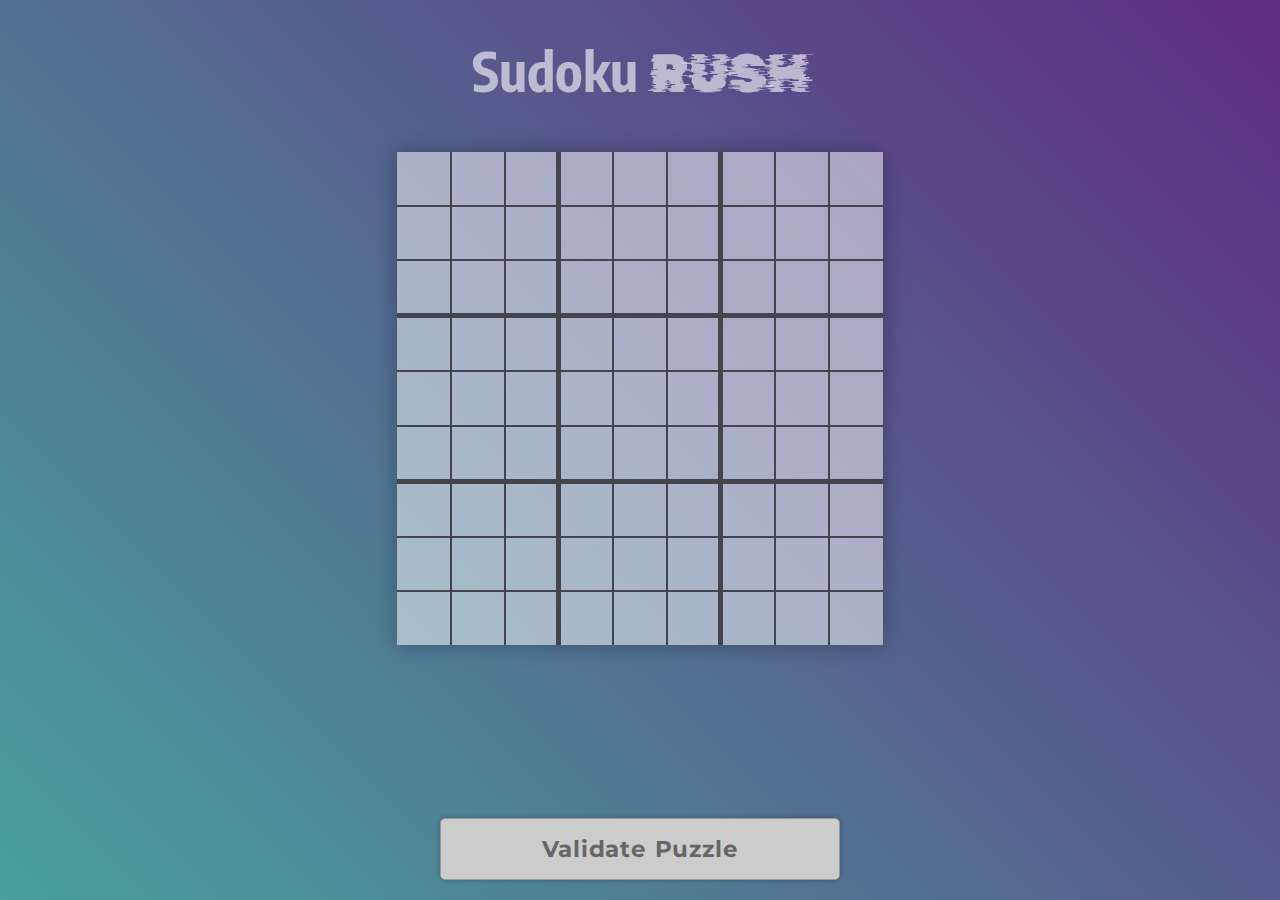
<file: index.html>
<!DOCTYPE html>
<html lang="en">

<head>
  <meta charset="UTF-8">
  <meta http-equiv="X-UA-Compatible" content="IE=edge">
  <meta name="viewport" content="width=device-width, initial-scale=1.0">
  <title>Sudoku RUSH</title>
  <link rel="stylesheet" href="style.css" type="text/css" />
  <link rel="stylesheet" href="https://cdnjs.cloudflare.com/ajax/libs/animate.css/4.1.1/animate.min.css" />
</head>

<body>
  <header>
    <h1>Sudoku <span>RUSH</span></h1>
  </header>
  <form id="solve-form">
    <textarea id="text-input" name="puzzle"></textarea>
  </form>
  <form id="check-form">
    <p>Coordinate (A1): <input id="coord" class="checker" type="text" name="coordinate"></p>
    <p>Value (1-9): <input class="checker" type="text" id="val" name="value"></p>
    <input type="button" id="check-button" value="Check Placement">
  </form>


  <div class="container">
    <div id="sudoku-container">
      <div class="grid">
        <div class="row">
          <div class="A1 sudoku-input" id="A1"></div>
          <div class="A2 sudoku-input" id="A2"></div>
          <div class="A3 sudoku-input" id="A3"></div>
          <div class="A4 sudoku-input" id="A4"></div>
          <div class="A5 sudoku-input" id="A5"></div>
          <div class="A6 sudoku-input" id="A6"></div>
          <div class="A7 sudoku-input" id="A7"></div>
          <div class="A8 sudoku-input" id="A8"></div>
          <div class="A9 sudoku-input" id="A9"></div>
        </div>
        <div class="row">
          <div class="B1 sudoku-input" id="B1"></div>
          <div class="B2 sudoku-input" id="B2"></div>
          <div class="B3 sudoku-input" id="B3"></div>
          <div class="B4 sudoku-input" id="B4"></div>
          <div class="B5 sudoku-input" id="B5"></div>
          <div class="B6 sudoku-input" id="B6"></div>
          <div class="B7 sudoku-input" id="B7"></div>
          <div class="B8 sudoku-input" id="B8"></div>
          <div class="B9 sudoku-input" id="B9"></div>
        </div>
        <div class="row">
          <div class="C1 sudoku-input" id="C1"></div>
          <div class="C2 sudoku-input" id="C2"></div>
          <div class="C3 sudoku-input" id="C3"></div>
          <div class="C4 sudoku-input" id="C4"></div>
          <div class="C5 sudoku-input" id="C5"></div>
          <div class="C6 sudoku-input" id="C6"></div>
          <div class="C7 sudoku-input" id="C7"></div>
          <div class="C8 sudoku-input" id="C8"></div>
          <div class="C9 sudoku-input" id="C9"></div>
        </div>
        <div class="row">
          <div class="D1 sudoku-input" id="D1"></div>
          <div class="D2 sudoku-input" id="D2"></div>
          <div class="D3 sudoku-input" id="D3"></div>
          <div class="D4 sudoku-input" id="D4"></div>
          <div class="D5 sudoku-input" id="D5"></div>
          <div class="D6 sudoku-input" id="D6"></div>
          <div class="D7 sudoku-input" id="D7"></div>
          <div class="D8 sudoku-input" id="D8"></div>
          <div class="D9 sudoku-input" id="D9"></div>
        </div>
        <div class="row">
          <div class="E1 sudoku-input" id="E1"></div>
          <div class="E2 sudoku-input" id="E2"></div>
          <div class="E3 sudoku-input" id="E3"></div>
          <div class="E4 sudoku-input" id="E4"></div>
          <div class="E5 sudoku-input" id="E5"></div>
          <div class="E6 sudoku-input" id="E6"></div>
          <div class="E7 sudoku-input" id="E7"></div>
          <div class="E8 sudoku-input" id="E8"></div>
          <div class="E9 sudoku-input" id="E9"></div>
        </div>
        <div class="row">
          <div class="F1 sudoku-input" id="F1"></div>
          <div class="F2 sudoku-input" id="F2"></div>
          <div class="F3 sudoku-input" id="F3"></div>
          <div class="F4 sudoku-input" id="F4"></div>
          <div class="F5 sudoku-input" id="F5"></div>
          <div class="F6 sudoku-input" id="F6"></div>
          <div class="F7 sudoku-input" id="F7"></div>
          <div class="F8 sudoku-input" id="F8"></div>
          <div class="F9 sudoku-input" id="F9"></div>
        </div>
        <div class="row">
          <div class="G1 sudoku-input" id="G1"></div>
          <div class="G2 sudoku-input" id="G2"></div>
          <div class="G3 sudoku-input" id="G3"></div>
          <div class="G4 sudoku-input" id="G4"></div>
          <div class="G5 sudoku-input" id="G5"></div>
          <div class="G6 sudoku-input" id="G6"></div>
          <div class="G7 sudoku-input" id="G7"></div>
          <div class="G8 sudoku-input" id="G8"></div>
          <div class="G9 sudoku-input" id="G9"></div>
        </div>
        <div class="row">
          <div class="H1 sudoku-input" id="H1"></div>
          <div class="H2 sudoku-input" id="H2"></div>
          <div class="H3 sudoku-input" id="H3"></div>
          <div class="H4 sudoku-input" id="H4"></div>
          <div class="H5 sudoku-input" id="H5"></div>
          <div class="H6 sudoku-input" id="H6"></div>
          <div class="H7 sudoku-input" id="H7"></div>
          <div class="H8 sudoku-input" id="H8"></div>
          <div class="H9 sudoku-input" id="H9"></div>
        </div>
        <div class="row">
          <div class="I1 sudoku-input" id="I1"></div>
          <div class="I2 sudoku-input" id="I2"></div>
          <div class="I3 sudoku-input" id="I3"></div>
          <div class="I4 sudoku-input" id="I4"></div>
          <div class="I5 sudoku-input" id="I5"></div>
          <div class="I6 sudoku-input" id="I6"></div>
          <div class="I7 sudoku-input" id="I7"></div>
          <div class="I8 sudoku-input" id="I8"></div>
          <div class="I9 sudoku-input" id="I9"></div>
        </div>
      </div>
    </div>
  </div>
  <div class="output-container">
    <span id="output">&nbsp;</span>
  </div>
  <div class="button-container">
    <button id="validate-button" disabled>Validate Puzzle</button>
    <button id="solve-button">Solve</button>
  </div>
  <div id="number-select-popup" data-cell="">
    <div class="row">
      <button class="span" value="">Clear</button>
    </div>
    <div class="row">
      <button value="1">1</button>
      <button value="2">2</button>
      <button value="3">3</button>
    </div>
    <div class="row">
      <button value="4">4</button>
      <button value="5">5</button>
      <button value="6">6</button>
    </div>
    <div class="row">
      <button value="7">7</button>
      <button value="8">8</button>
      <button value="9">9</button>
    </div>
  </div>
  <div id="game-summary-container">
    <div id="game-summary">
      <div class="header">
        <h2>Puzzle Solved</h2>
        <p>You completed the puzzle within the time limit</p>
      </div>
      <div class="summary-details">
        <div class="puzzle-difficulty">
          <p>DIFFICULTY</p>
          <h4 id="difficulty">Expert</h4>
        </div>
        <div class="puzzle-time">
          <p>SOLVE TIME</p>
          <h4 id="time-duration">8:32</h4>
        </div>
        <div class="puzzle-rating">
          <p>PUZZLE RATING</p>
          <h4><span id="rating-new">703</span><span id="rating-bonus">+10</span></h4>
        </div>
      </div>
      <div class="button-container">
        <button id="new-puzzle-button">New Puzzle</button>
      </div>
      <button class="close">&#xd7;</button>
    </div>
  </div>
  <script src="https://ajax.googleapis.com/ajax/libs/jquery/3.6.0/jquery.min.js"></script>
  <script src="client.js"></script>
</body>

</html>
</file>
<file: style.css>
@import url("https://fonts.googleapis.com/css?family=Encode+Sans+Condensed:400,600");
@import url("https://fonts.googleapis.com/css2?family=Rubik+Glitch&display=swap");
@import url("https://fonts.googleapis.com/css2?family=Montserrat:wght@500;800;900&display=swap");
:root {
  --border-color: #44444f;
}

* {
  -webkit-box-sizing: border-box;
          box-sizing: border-box;
  margin: 0;
  padding: 0;
}

html {
  background: linear-gradient(45deg, #49a09d, #5f2c82);
  position: fixed;
}

html, body {
  height: 100%;
  width: 100%;
  -webkit-user-select: none;
     -moz-user-select: none;
      -ms-user-select: none;
          user-select: none;
  font-family: 'Encode Sans Condensed', sans-serif;
  font-size: 1.1em;
  color: rgba(0, 0, 0, 0.6);
}

body {
  display: -webkit-box;
  display: -ms-flexbox;
  display: flex;
  -webkit-box-pack: center;
      -ms-flex-pack: center;
          justify-content: center;
  -ms-flex-line-pack: justify;
      align-content: space-between;
  -ms-flex-wrap: wrap;
      flex-wrap: wrap;
  padding: 20px 0;
  overflow: hidden;
}

a {
  color: currentColor;
  -webkit-transition: .2s ease-in-out;
  transition: .2s ease-in-out;
  text-decoration: none;
  outline: 0;
}

a:visited, a:focus, a:active, a:link {
  text-decoration: none;
  outline: 0;
}

h1, h2, h3, h4, h5, p {
  color: rgba(255, 255, 255, 0.6);
}

header {
  display: block;
  text-align: center;
  width: 100%;
}

header h1 {
  font-size: 1.5em;
}

h1 span {
  font-family: 'Rubik Glitch', monospace;
  font-weight: normal;
}

button {
  border: none;
  cursor: pointer;
}

.highlight {
  background: lightblue;
}

.container {
  display: -webkit-box;
  display: -ms-flexbox;
  display: flex;
  -webkit-box-orient: vertical;
  -webkit-box-direction: normal;
      -ms-flex-direction: column;
          flex-direction: column;
  -webkit-box-pack: start;
      -ms-flex-pack: start;
          justify-content: flex-start;
  -ms-flex-wrap: wrap;
      flex-wrap: wrap;
}

#sudoku-container {
  display: -webkit-box;
  display: -ms-flexbox;
  display: flex;
  -webkit-box-pack: center;
      -ms-flex-pack: center;
          justify-content: center;
  background: rgba(255, 255, 255, 0.5);
  -webkit-box-shadow: 0 0 20px rgba(0, 0, 0, 0.3);
          box-shadow: 0 0 20px rgba(0, 0, 0, 0.3);
  margin-bottom: 4rem;
}

#sudoku-container .grid {
  display: -webkit-box;
  display: -ms-flexbox;
  display: flex;
  -webkit-box-orient: vertical;
  -webkit-box-direction: normal;
      -ms-flex-direction: column;
          flex-direction: column;
}

#sudoku-container .row {
  display: -webkit-box;
  display: -ms-flexbox;
  display: flex;
  -webkit-box-orient: horizontal;
  -webkit-box-direction: normal;
      -ms-flex-direction: row;
          flex-direction: row;
  -webkit-box-pack: center;
      -ms-flex-pack: center;
          justify-content: center;
}

#sudoku-container .row:nth-child(3n) {
  border-bottom: 3px solid var(--border-color);
}

#sudoku-container .row:first-child div {
  border-top: none;
}

#sudoku-container .row:last-child {
  border-bottom: none;
}

#sudoku-container .row:last-child div {
  border-bottom: none;
}

#sudoku-container .row div:nth-child(3n) {
  border-right: 3px solid var(--border-color);
}

#sudoku-container .row div:nth-child(3n + 4) {
  border-left: 2px solid var(--border-color);
}

#sudoku-container .row div:first-child {
  border-left: none;
}

#sudoku-container .row div:last-child {
  border-right: none;
}

.sudoku-input {
  display: -webkit-box;
  display: -ms-flexbox;
  display: flex;
  -webkit-box-pack: center;
      -ms-flex-pack: center;
          justify-content: center;
  -webkit-box-align: center;
      -ms-flex-align: center;
          align-items: center;
  width: 2em;
  height: 2em;
  border: 1px solid var(--border-color);
}

.locked {
  background: rgba(255, 255, 255, 0.4);
}

/* Number select popup */
#number-select-popup {
  position: absolute;
  display: -webkit-box;
  display: -ms-flexbox;
  display: flex;
  -webkit-box-pack: center;
      -ms-flex-pack: center;
          justify-content: center;
  -webkit-box-orient: vertical;
  -webkit-box-direction: reverse;
      -ms-flex-direction: column-reverse;
          flex-direction: column-reverse;
  visibility: hidden;
  top: 0;
  left: 0;
  padding: 10px;
  background: linear-gradient(45deg, #49a09d, #5f2c82);
  -webkit-box-shadow: 0 0 5px rgba(0, 0, 0, 0.3);
          box-shadow: 0 0 5px rgba(0, 0, 0, 0.3);
}

#number-select-popup button {
  display: -webkit-box;
  display: -ms-flexbox;
  display: flex;
  -webkit-box-pack: center;
      -ms-flex-pack: center;
          justify-content: center;
  -webkit-box-align: center;
      -ms-flex-align: center;
          align-items: center;
  width: 1.7em;
  height: 1.7em;
  padding-top: 1px;
  border: none;
  font-size: 1.05em;
  border-right: 1px solid #aaa;
  border-bottom: 1px solid #aaa;
  background: none;
  color: white;
}

#number-select-popup button:last-child {
  border-right: none;
}

#number-select-popup button:hover {
  background: rgba(255, 255, 255, 0.5);
  color: inital;
}

#number-select-popup button.span {
  width: 100%;
  border: none;
  height: 1.5em;
}

#number-select-popup .row {
  display: -webkit-box;
  display: -ms-flexbox;
  display: flex;
}

/* Buttons */
.button-container {
  display: -webkit-box;
  display: -ms-flexbox;
  display: flex;
  -webkit-box-pack: center;
      -ms-flex-pack: center;
          justify-content: center;
  -webkit-box-align: center;
      -ms-flex-align: center;
          align-items: center;
  padding: 0 8px;
  width: 100%;
  -webkit-box-orient: vertical;
  -webkit-box-direction: normal;
      -ms-flex-direction: column;
          flex-direction: column;
}

.button-container button {
  width: calc(100% - 16px);
  height: 3rem;
  display: -webkit-box;
  display: -ms-flexbox;
  display: flex;
  -webkit-box-pack: center;
      -ms-flex-pack: center;
          justify-content: center;
  -webkit-box-align: center;
      -ms-flex-align: center;
          align-items: center;
  font-size: 1.1rem;
  color: white;
  background: #6d289b;
  font-family: 'Montserrat', sans-serif;
  font-weight: bold;
  letter-spacing: 0.8px;
  border-radius: 5px;
  -webkit-box-shadow: 0 0 5px rgba(0, 0, 0, 0.3);
          box-shadow: 0 0 5px rgba(0, 0, 0, 0.3);
  max-width: 400px;
}

.button-container button:disabled, .button-container button[disabled] {
  border: 1px solid #999999;
  background-color: #cccccc;
  color: #666666;
}

#solve-button {
  display: none;
}

/* Output */
.output-container {
  display: -webkit-box;
  display: -ms-flexbox;
  display: flex;
  width: 100%;
}

#output {
  display: -webkit-box;
  display: -ms-flexbox;
  display: flex;
  -webkit-box-pack: center;
      -ms-flex-pack: center;
          justify-content: center;
  height: 2rem;
  width: 100%;
  font-weight: 600;
  letter-spacing: 1px;
}

.error {
  color: #e92525;
}

.correct {
  color: #40c425;
}

/* Forms */
#solve-form {
  padding: 0 10px;
  width: 100%;
  display: none;
}

#solve-form textarea {
  width: 100%;
  padding: 5px;
}

#check-form {
  display: none;
}

/* game Summary */
#game-summary-container {
  width: 100%;
  height: 100%;
  z-index: 2;
  position: fixed;
  left: 0;
  top: 0;
  display: none;
  -webkit-box-orient: vertical;
  -webkit-box-direction: normal;
      -ms-flex-direction: column;
          flex-direction: column;
  -webkit-box-align: center;
      -ms-flex-align: center;
          align-items: center;
  -webkit-box-pack: center;
      -ms-flex-pack: center;
          justify-content: center;
  overflow: hidden;
  /* background: rgba(168, 145, 12, 0.4); */
}

#game-summary-container.show {
  display: -webkit-box;
  display: -ms-flexbox;
  display: flex;
}

#game-summary {
  width: 500px;
  max-width: calc(100% - 50px);
  height: 500px;
  z-index: 2;
  position: relative;
  display: -webkit-box;
  display: -ms-flexbox;
  display: flex;
  -webkit-box-orient: vertical;
  -webkit-box-direction: normal;
      -ms-flex-direction: column;
          flex-direction: column;
  -webkit-box-align: center;
      -ms-flex-align: center;
          align-items: center;
  -webkit-box-pack: justify;
      -ms-flex-pack: justify;
          justify-content: space-between;
  background: white;
  border-radius: 20px;
  overflow: hidden;
  -webkit-box-shadow: 0 0 20px rgba(0, 0, 0, 0.3);
          box-shadow: 0 0 20px rgba(0, 0, 0, 0.3);
  background: #fff url("summary-bg.png");
  background-size: cover;
  background-repeat: no-repeat;
  background-position: center;
  padding: 40px 20px;
}

#game-summary p {
  text-align: center;
}

#game-summary .header {
  text-align: center;
  padding-bottom: 1rem;
}

#game-summary .header h2 {
  margin-bottom: 1rem;
  font-size: 1.6rem;
  font-family: 'Montserrat', sans-serif;
  letter-spacing: 1.5px;
  color: white;
  font-weight: 800;
  text-shadow: 0 2px rgba(0, 0, 0, 0.3);
}

#game-summary .header p {
  font-family: 'Montserrat', sans-serif;
  color: white;
  font-size: 0.8rem;
  width: 90%;
  margin: 0 auto;
}

#game-summary .summary-details {
  text-align: center;
  letter-spacing: 0.8px;
  display: -webkit-box;
  display: -ms-flexbox;
  display: flex;
  -ms-flex-wrap: wrap;
      flex-wrap: wrap;
  -webkit-box-pack: center;
      -ms-flex-pack: center;
          justify-content: center;
}

#game-summary .summary-details h4 {
  font-size: 1.6rem;
  margin-top: 0.3rem;
  color: #333;
}

#game-summary .summary-details p {
  font-size: 0.8rem;
  font-weight: bold;
  color: #555;
}

#game-summary .summary-details div {
  padding-bottom: 3rem;
  width: 50%;
}

#game-summary .summary-details .puzzle-rating {
  padding-bottom: 0;
}

#game-summary .summary-details .puzzle-rating #rating-new {
  font-variant-numeric: tabular-nums;
}

#game-summary .summary-details .puzzle-rating #rating-bonus {
  font-size: 1rem;
  color: #6d289b;
  vertical-align: 15%;
  padding-left: 5px;
  padding-top: 8px;
  position: absolute;
}

#game-summary .button-container {
  height: auto;
  padding: 0;
}

#game-summary .close {
  position: absolute;
  right: 15px;
  top: 8px;
  font-size: 1.8rem;
  background: none;
  width: 30px;
  height: 30px;
  color: rgba(255, 255, 255, 0.3);
  cursor: pointer;
}

#game-summary #new-puzzle-button {
  -webkit-box-shadow: none;
          box-shadow: none;
  margin: 0 auto;
  text-shadow: 0 2px rgba(0, 0, 0, 0.3);
  -webkit-box-shadow: 0 3px #411e58;
          box-shadow: 0 3px #411e58;
}

@media (min-width: 700px) {
  html, body {
    font-size: 1.3em;
  }
  header {
    height: 4em;
    padding-top: .6em;
  }
  header h1 {
    font-size: 2em;
  }
  #game-summary {
    height: 550px;
  }
}
/*# sourceMappingURL=style.css.map */
</file>
